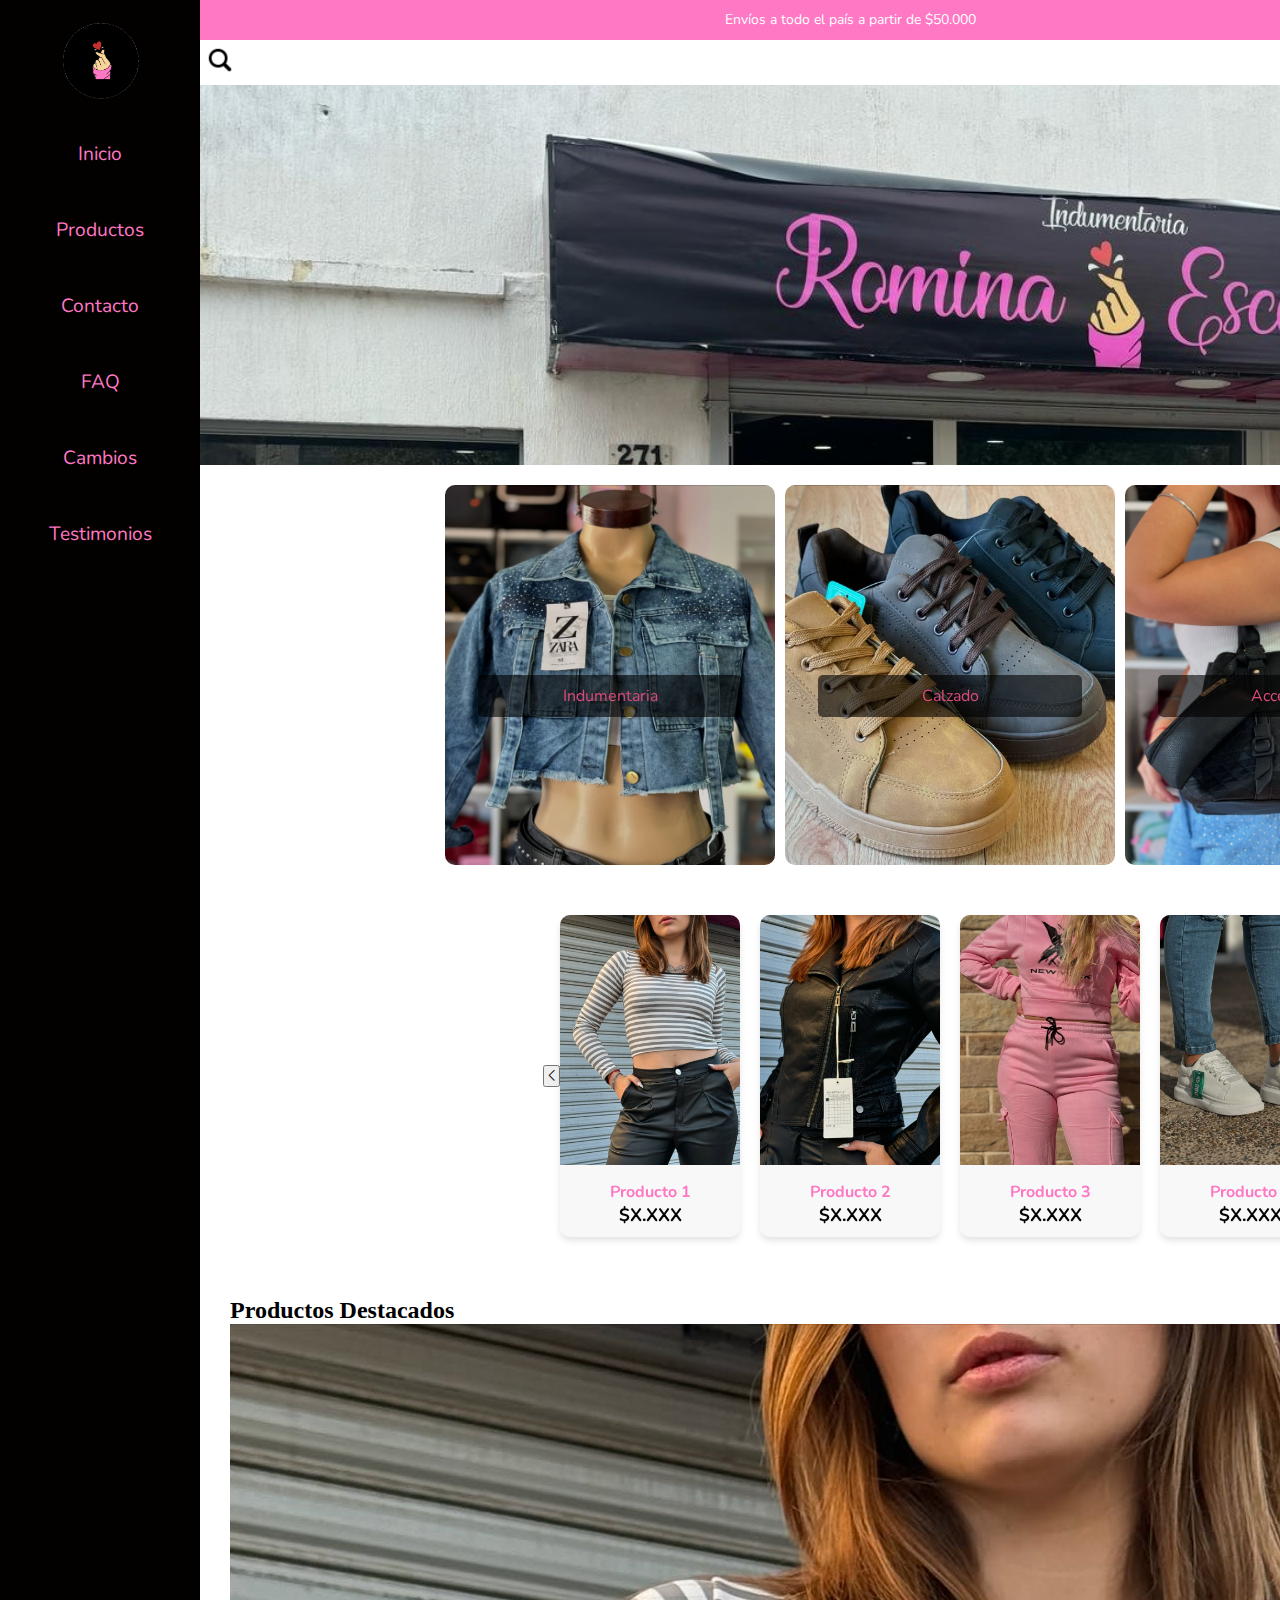
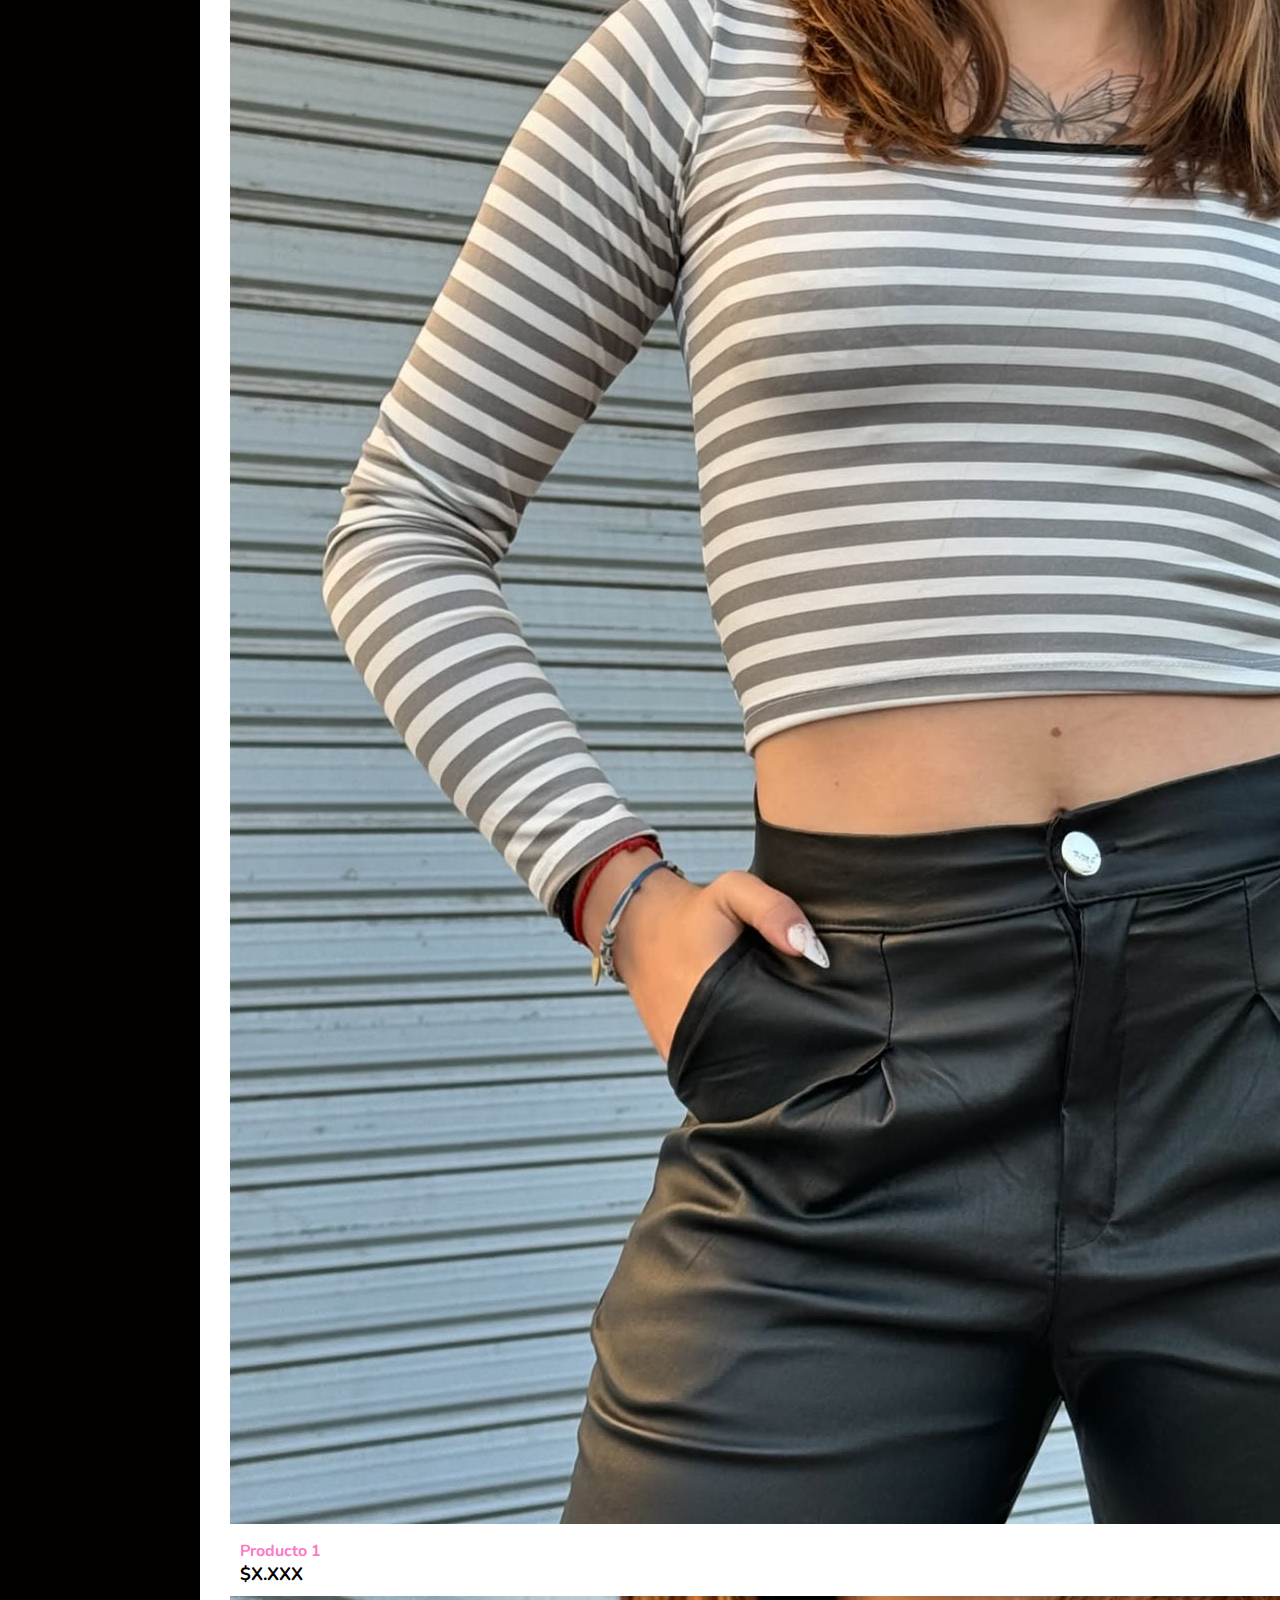
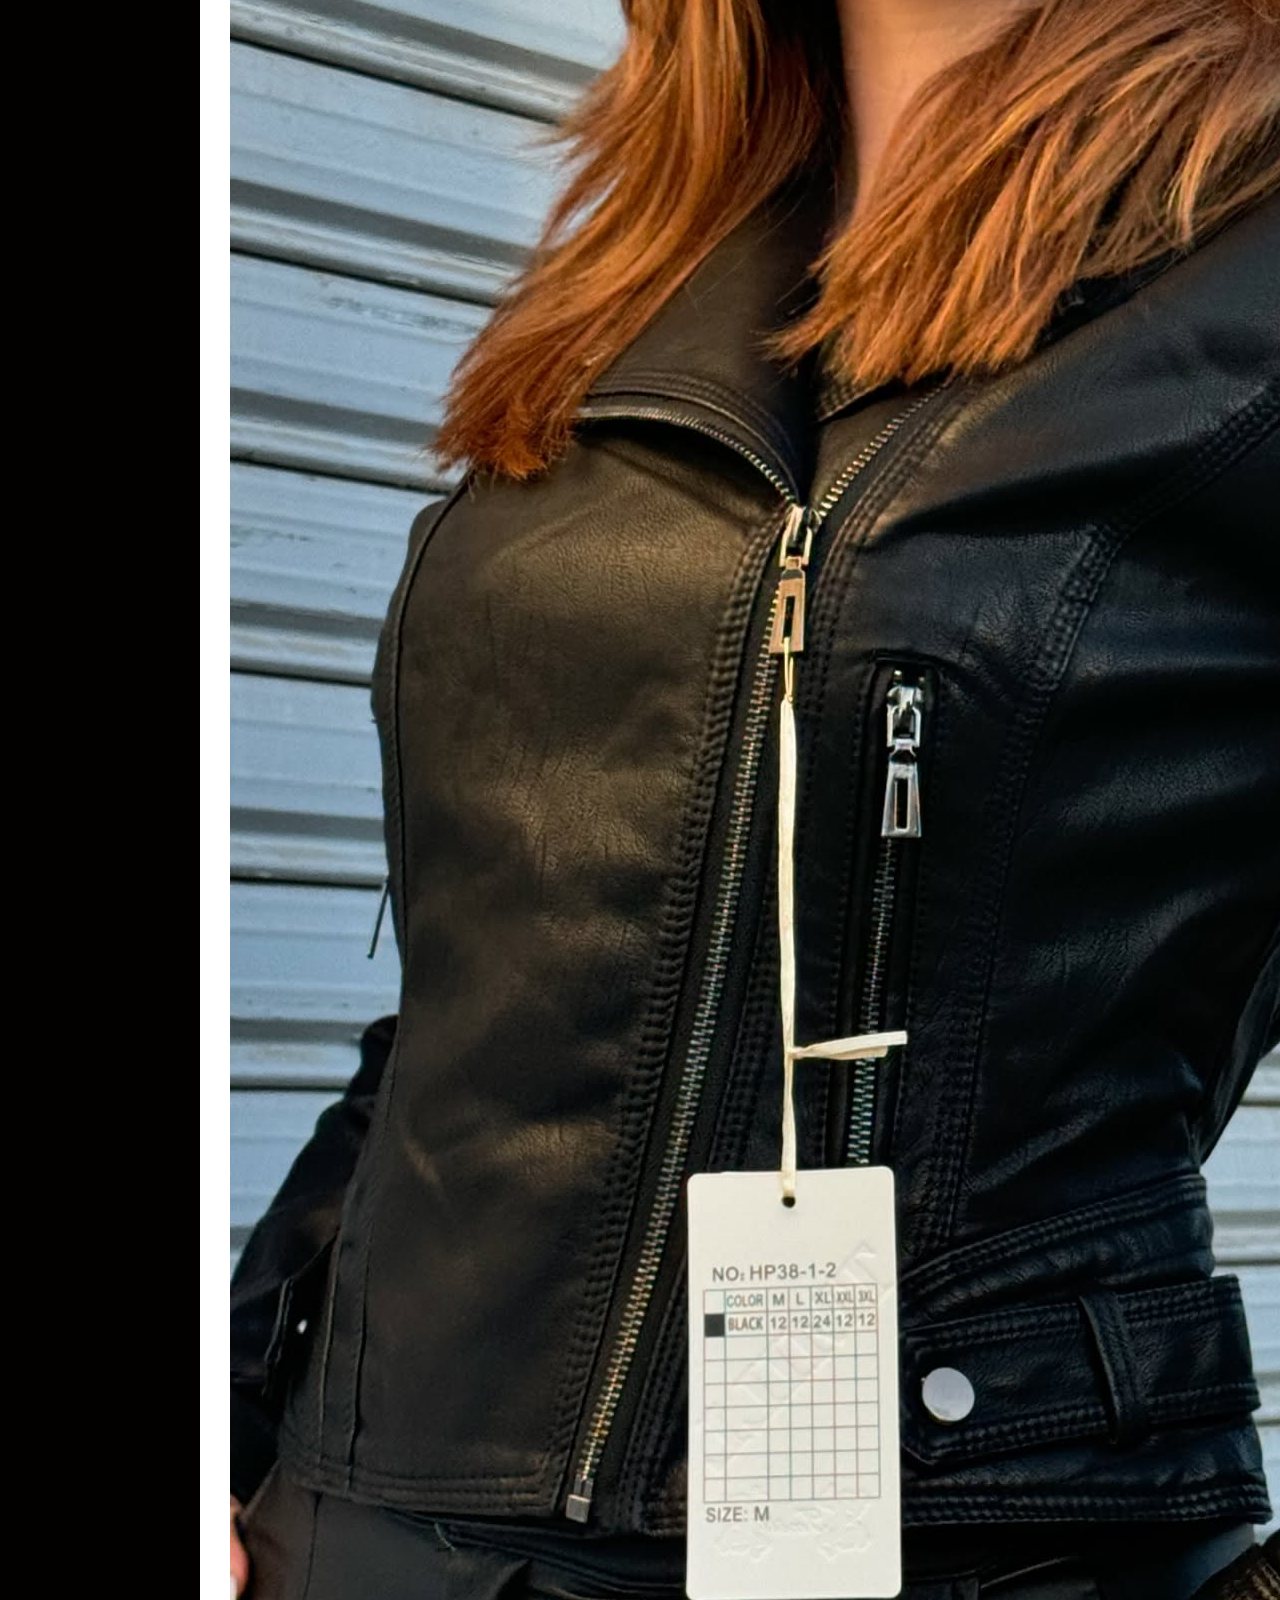
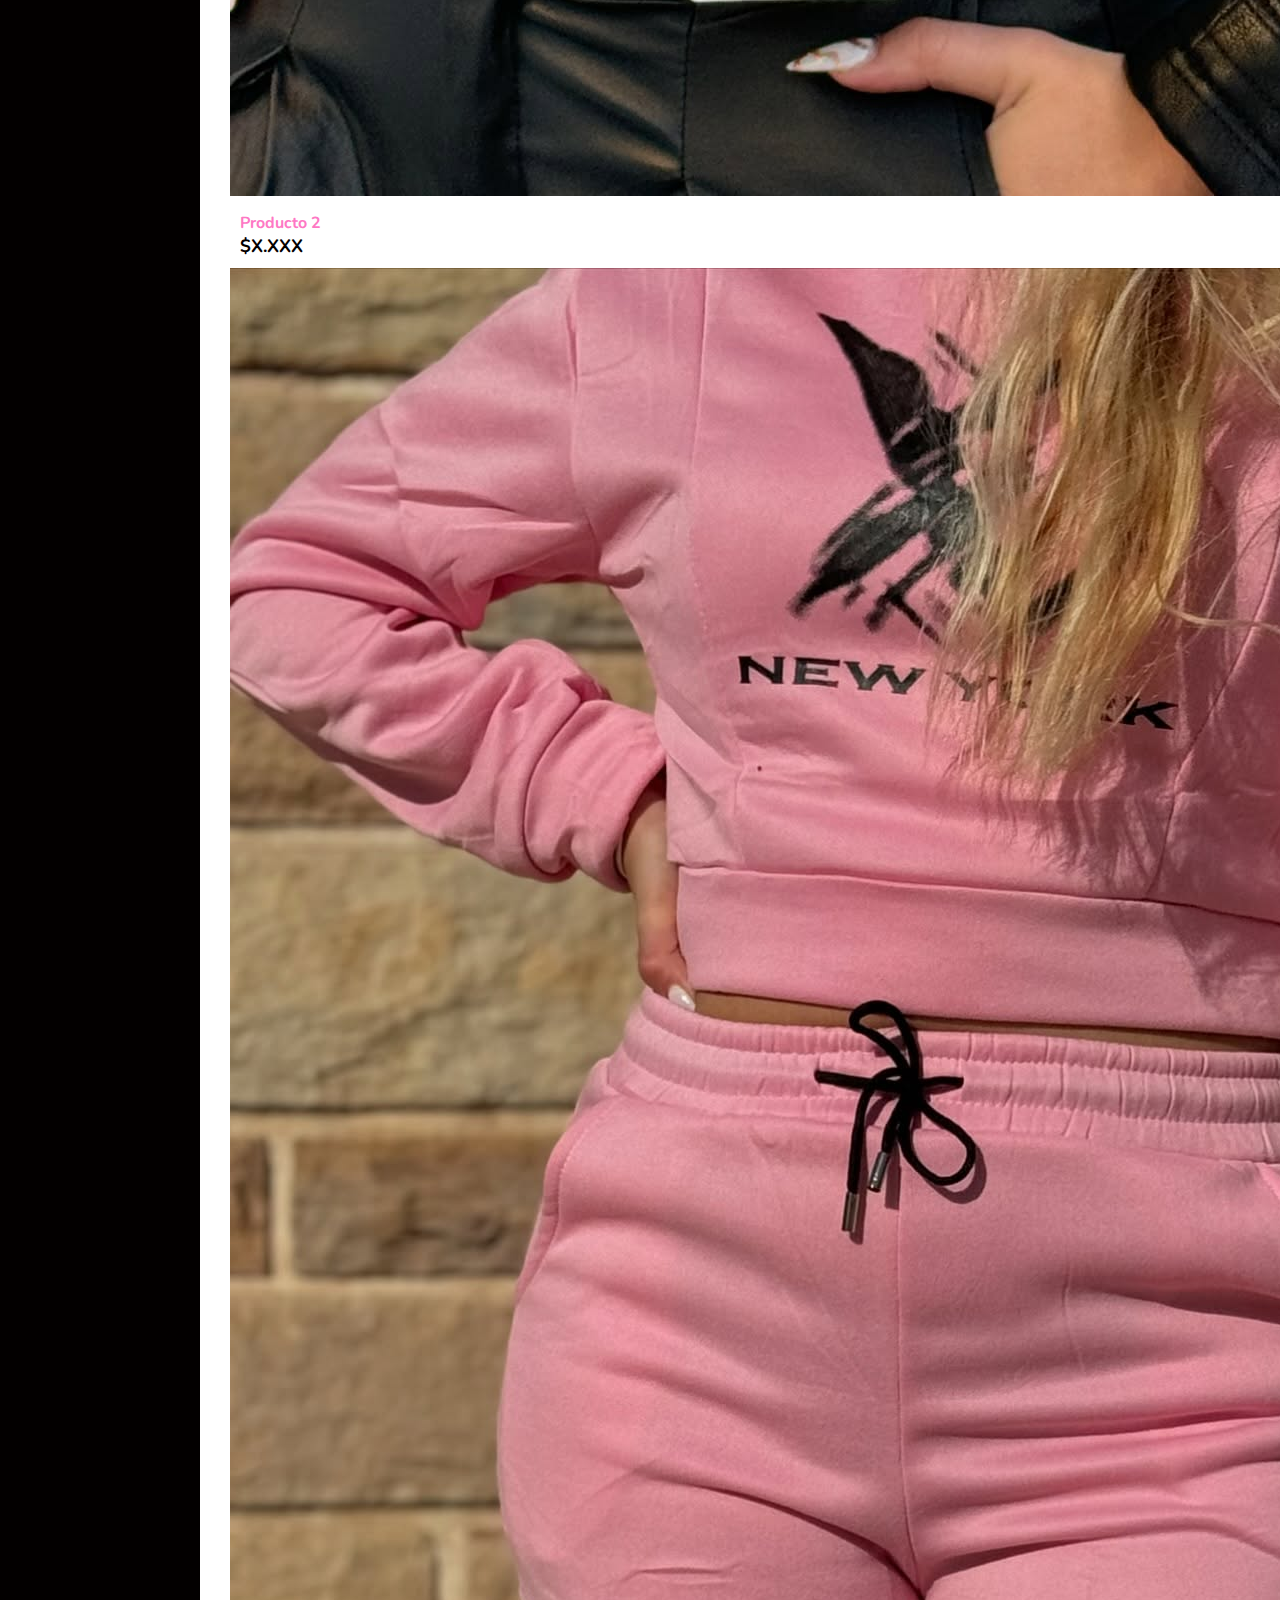
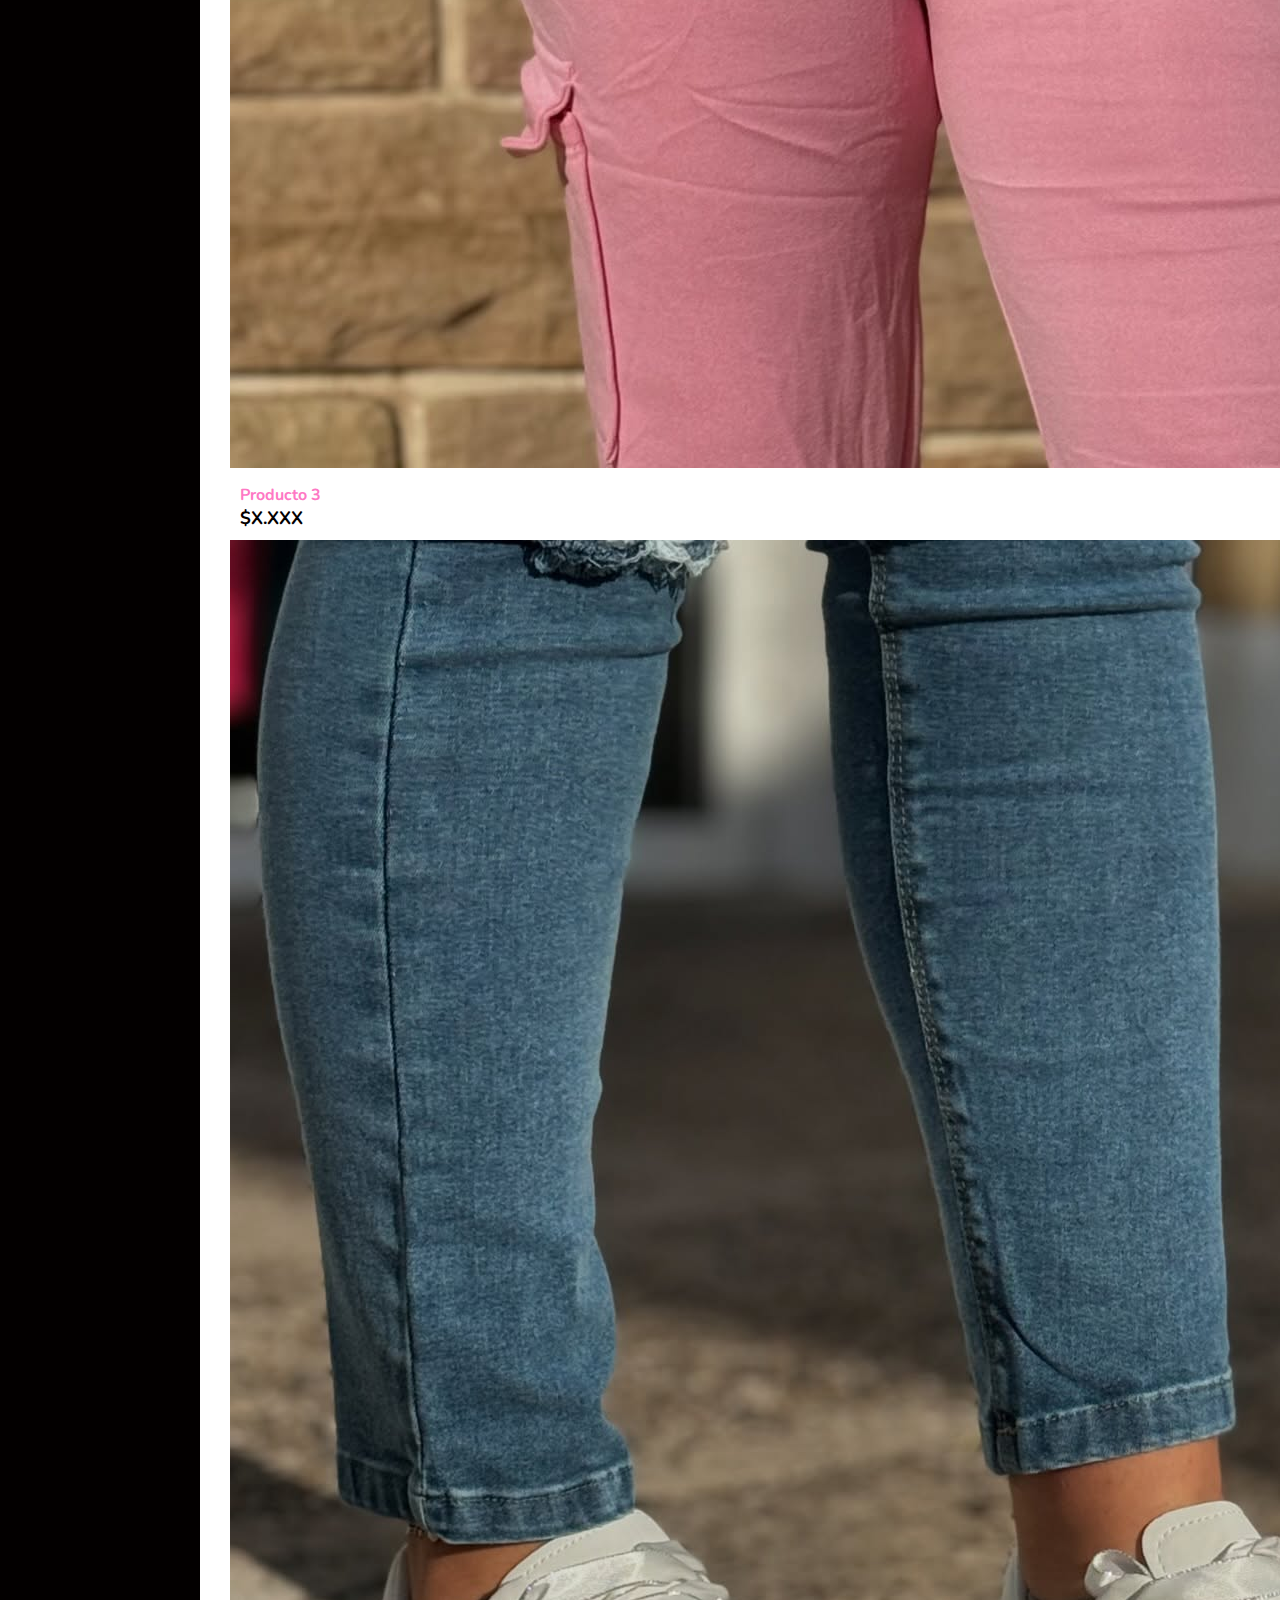
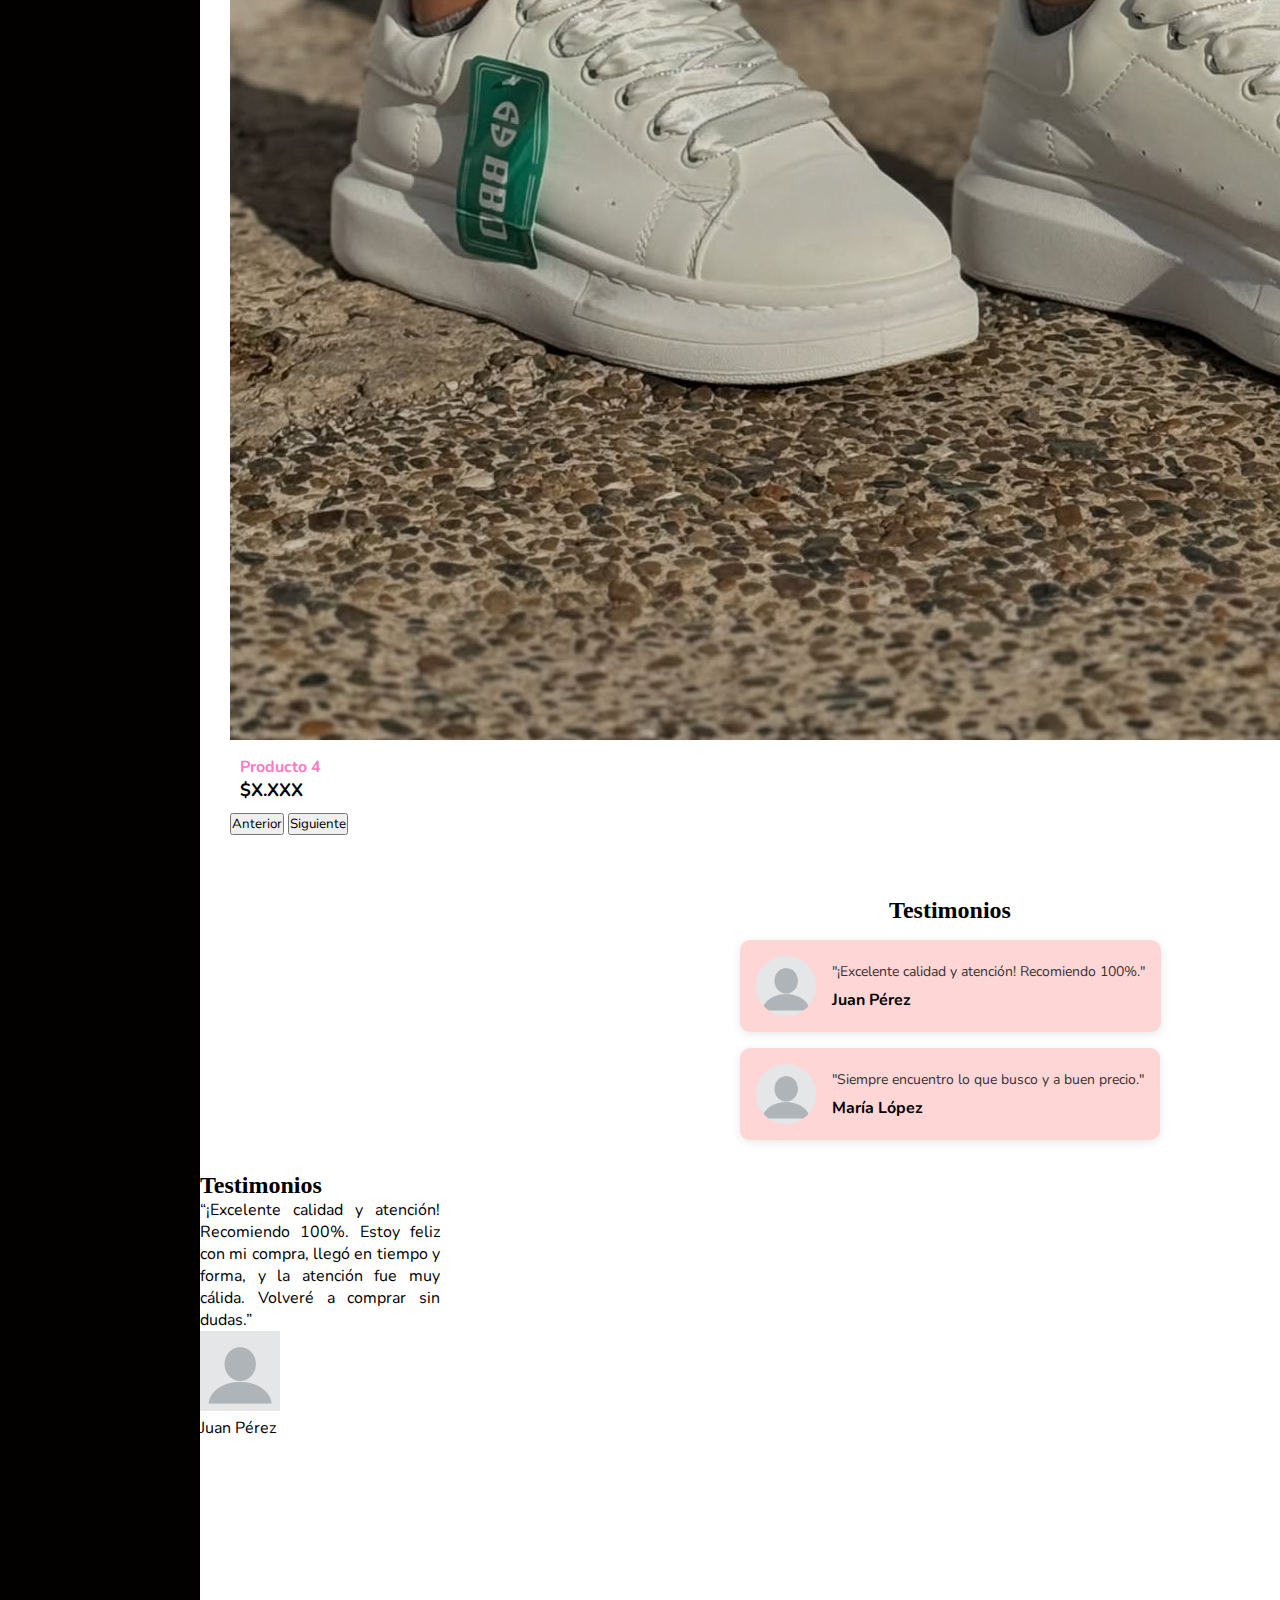
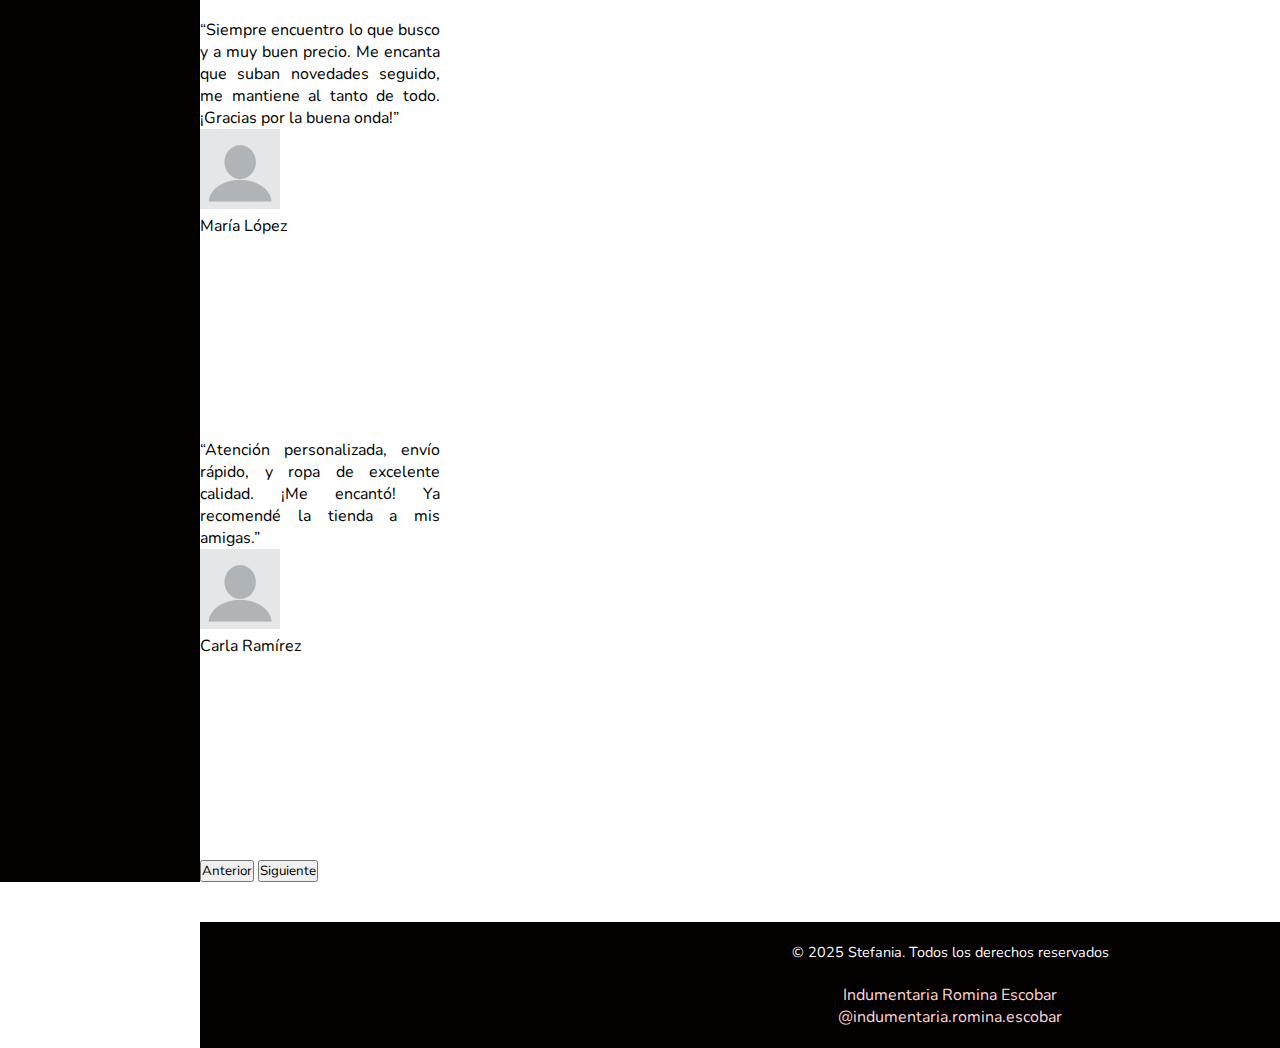
<file: index.html>
<!DOCTYPE html>
<html lang="en">
<head>
    <meta charset="UTF-8">
    <meta name="viewport" content="width=device-width, initial-scale=1.0, maximum-scale=1.0, user-scalable=no">    
    <!-- Fonts -->
    <link rel="preconnect" href="https://fonts.googleapis.com">
    <link rel="preconnect" href="https://fonts.gstatic.com" crossorigin>
    <link href="https://fonts.googleapis.com/css2?family=Nunito:ital,wght@0,200..1000;1,200..1000&display=swap" rel="stylesheet">
    <!-- BS -->
    <link href="https://cdn.jsdelivr.net/npm/bootstrap@5.3.5/dist/css/bootstrap.min.css" rel="stylesheet" integrity="sha384-SgOJa3DmI69IUzQ2PVdRZhwQ+dy64/BUtbMJw1MZ8t5HZApcHrRKUc4W0kG879m7" crossorigin="anonymous">
    <link rel="stylesheet" href="https://cdn.jsdelivr.net/npm/bootstrap-icons@1.11.3/font/bootstrap-icons.css">

    <!--estilos -->
    <link rel="stylesheet" href="styles/style.css">
    <title>Indumentaria Romina Escobar</title>
    <link rel="icon" type="image/png" href="assets/favicon.png">
</head>
<body>
    <div class="grid-container">
        <!-- Línea superior con texto -->
        <div class="linea-superior">
            <p>Envíos a todo el país a partir de $50.000</p>
        </div>
        <header class="cabecera">
            <!-- Menú lateral de navegación -->
            <nav class="nav">
                <!-- Logo -->
                <img class="logo" src="assets/favicon.png" alt="Logo de Indumentaria Romina Escobar">
                <ul class="nav-list">
                    <li><a href="index.html">Inicio</a></li>
                    <li><a href="./pages/productos.html">Productos</a></li>
                    <li><a href="./pages/contacto.html">Contacto</a></li>
                    <li><a href="./pages/preguntas-frecuentes.html">FAQ</a></li>
                    <li><a href="./pages/cambios.html">Cambios</a></li>
                    <li><a href="#testimonios">Testimonios</a></li>
                </ul>
            </nav>
        </header>
        <!-- Contenedor para el resto del contenido -->
        <main class="main-content">
            <button class="search-button" aria-label="Buscar">
                <img src="assets/search-icon.png" alt="Ícono de búsqueda" width="30" height="30">
            </button>
            <!-- Banner -->
            <div class="banner"></div>  
            <!-- Categorías -->
            <section class="container-categorias">
                <article class="categoria">
                    <a href="pages/indumentaria1.html" class="categoria-box">
                        <img src="assets/indumentaria.jpg" alt="Indumentaria">
                        <span class="categoria-text">Indumentaria</span>
                    </a>
                    <a href="pages/calzado.html" class="categoria-box">
                        <img src="assets/calzado.jpg" alt="Calzado">
                        <span class="categoria-text">Calzado</span>
                    </a>
                    <a href="pages/accesorios.html" class="categoria-box">
                        <img src="assets/accesorios.jpg" alt="Accesorios">
                        <span class="categoria-text">Accesorios</span>
                    </a>
                </article>
            </section>
            <section class="productos-destacados d-none d-lg-block">
                <section class="productos-container">
                    <!-- Botón izquierdo -->
                    <button class="btn-flecha izquierda btn btn-light rounded-circle shadow" id="btnIzquierda">
                        <i class="bi bi-chevron-left"></i>
                    </button>
                    <section class="productos">
                        <article class="producto">
                            <a href="pages/producto1.html">
                                <img src="assets/remera.jpg" alt="Producto 1">
                                <div class="info-producto">
                                    <span class="nombre-producto">Producto 1</span>
                                    <span class="precio-producto">$X.XXX</span>
                                </div>
                            </a>
                        </article>
                        <article class="producto">
                            <a href="pages/producto2.html">
                                <img src="assets/campera.jpg" alt="Producto 2">
                                <div class="info-producto">
                                    <span class="nombre-producto">Producto 2</span>
                                    <span class="precio-producto">$X.XXX</span>
                                </div>
                            </a>
                        </article>
                        <article class="producto">
                            <a href="pages/producto3.html">
                                <img src="assets/conjunto.jpg" alt="Producto 3">
                                <div class="info-producto">
                                    <span class="nombre-producto">Producto 3</span>
                                    <span class="precio-producto">$X.XXX</span>
                                </div>
                            </a>
                        </article>
                        <article class="producto">
                            <a href="pages/producto4.html">
                                <img src="assets/bbo.jpg" alt="Producto 4">
                                <div class="info-producto">
                                    <span class="nombre-producto">Producto 4</span>
                                    <span class="precio-producto">$X.XXX</span>
                                </div>
                            </a>
                        </article>
                    </section>
                     <!-- Botón derecho -->
                    <button class="btn-flecha derecha btn btn-light rounded-circle shadow" id="btnDerecha">
                        <i class="bi bi-chevron-right"></i>
                    </button>
                </section>
            </section>
        
            <section class="productos-destacados d-block d-lg-none">
                <!-- Título de la sección -->
                <h2 class="text-center mb-3">Productos Destacados</h2>
                <!-- Carrusel de Bootstrap -->
                <div id="carouselProductos" class="carousel slide" data-bs-ride="carousel">
                  <div class="carousel-inner">
                    <!-- Slide 1 -->
                    <article class="carousel-item active">
                      <a href="pages/producto1.html">
                        <img src="assets/remera.jpg" class="d-block w-100" alt="Producto 1">
                        <div class="info-producto text-center mt-2">
                          <span class="nombre-producto d-block">Producto 1</span>
                          <span class="precio-producto">$X.XXX</span>
                        </div>
                      </a>
                    </article>
                    <!-- Slide 2 -->
                    <article class="carousel-item">
                      <a href="pages/producto2.html">
                        <img src="assets/campera.jpg" class="d-block w-100" alt="Producto 2">
                        <div class="info-producto text-center mt-2">
                          <span class="nombre-producto d-block">Producto 2</span>
                          <span class="precio-producto">$X.XXX</span>
                        </div>
                      </a>
                    </article>
                    <!-- Slide 3 -->
                    <article class="carousel-item">
                      <a href="pages/producto3.html">
                        <img src="assets/conjunto.jpg" class="d-block w-100" alt="Producto 3">
                        <div class="info-producto text-center mt-2">
                          <span class="nombre-producto d-block">Producto 3</span>
                          <span class="precio-producto">$X.XXX</span>
                        </div>
                      </a>
                    </article>
                    <!-- Slide 4 -->
                    <article class="carousel-item">
                      <a href="pages/producto4.html">
                        <img src="assets/bbo.jpg" class="d-block w-100" alt="Producto 4">
                        <div class="info-producto text-center mt-2">
                          <span class="nombre-producto d-block">Producto 4</span>
                          <span class="precio-producto">$X.XXX</span>
                        </div>
                      </a>
                    </article>
                  </div>
                  <!-- Controles del carrusel -->
                  <button class="carousel-control-prev" type="button" data-bs-target="#carouselProductos" data-bs-slide="prev">
                    <span class="carousel-control-prev-icon" aria-hidden="true"></span>
                    <span class="visually-hidden">Anterior</span>
                  </button>
                  <button class="carousel-control-next" type="button" data-bs-target="#carouselProductos" data-bs-slide="next">
                    <span class="carousel-control-next-icon" aria-hidden="true"></span>
                    <span class="visually-hidden">Siguiente</span>
                  </button>
                </div>
            </section>
              
            
            <!-- Testimonios -->
            <section id="testimonios" class="testimonios d-none d-lg-flex">
                <h2>Testimonios</h2>
                <article class="testimonio">
                    <img src="assets/usuario-sin-foto.png" alt="Foto de Juan" width="50" height="50">
                    <div class="texto">
                        <p>"¡Excelente calidad y atención! Recomiendo 100%."</p>
                        <h4>Juan Pérez</h4>
                    </div>
                </article>
                <article class="testimonio">
                    <img src="assets/usuario-sin-foto.png" alt="Foto de María" width="50" height="50">
                    <div class="texto">
                        <p>"Siempre encuentro lo que busco y a buen precio."</p>
                        <h4>María López</h4>
                    </div>
                </article>
            </section>
            <!-- SOLO EN VISTA tablet -->
            <section id="testimoniosTablet" class="d-none d-md-block d-lg-none py-4">
                <h2 class="text-center mb-4">Testimonios</h2>
            
                <div id="carouselTestimoniosTablet" class="carousel slide" data-bs-ride="carousel">
                <div class="carousel-inner">
                    
                    <!-- Testimonio 1 -->
                    <article class="carousel-item active">
                    <div class="card mx-auto p-4 text-center" style="width: 90%; max-width: 240px; border-radius: 20px; min-height: 420px;">
                        <p class="fs-6 mb-4" style="text-align: justify;">
                        “¡Excelente calidad y atención! Recomiendo 100%. Estoy feliz con mi compra, llegó en tiempo y forma, y la atención fue muy cálida. Volveré a comprar sin dudas.”
                        </p>
                        <img src="assets/usuario-sin-foto.png" alt="Foto Juan Pérez" class="rounded-circle mx-auto mb-3" style="width: 80px; height: 80px; object-fit: cover;">
                        <p class="fw-semibold mb-0">Juan Pérez</p>
                    </div>
                    </article>
            
                    <!-- Testimonio 2 -->
                    <article class="carousel-item">
                    <div class="card mx-auto p-4 text-center" style="width: 90%; max-width: 240px; border-radius: 20px; min-height: 420px;">
                        <p class="fs-6 mb-4" style="text-align: justify;">
                        “Siempre encuentro lo que busco y a muy buen precio. Me encanta que suban novedades seguido, me mantiene al tanto de todo. ¡Gracias por la buena onda!”
                        </p>
                        <img src="assets/usuario-sin-foto.png" alt="Foto María López" class="rounded-circle mx-auto mb-3" style="width: 80px; height: 80px; object-fit: cover;">
                        <p class="fw-semibold mb-0">María López</p>
                    </div>
                    </article>
            
                    <!-- Testimonio 3 -->
                    <article class="carousel-item">
                    <div class="card mx-auto p-4 text-center" style="width: 90%; max-width: 240px; border-radius: 20px; min-height: 420px;">
                        <p class="fs-6 mb-4" style="text-align: justify;">
                        “Atención personalizada, envío rápido, y ropa de excelente calidad. ¡Me encantó! Ya recomendé la tienda a mis amigas.”
                        </p>
                        <img src="assets/usuario-sin-foto.png" alt="Foto Carla Ramírez" class="rounded-circle mx-auto mb-3" style="width: 80px; height: 80px; object-fit: cover;">
                        <p class="fw-semibold mb-0">Carla Ramírez</p>
                    </div>
                    </article>
            
                </div>
            
                <!-- Controles del carrusel -->
                <button class="carousel-control-prev" type="button" data-bs-target="#carouselTestimoniosTablet" data-bs-slide="prev">
                    <span class="carousel-control-prev-icon" aria-hidden="true"></span>
                    <span class="visually-hidden">Anterior</span>
                </button>
                <button class="carousel-control-next" type="button" data-bs-target="#carouselTestimoniosTablet" data-bs-slide="next">
                    <span class="carousel-control-next-icon" aria-hidden="true"></span>
                    <span class="visually-hidden">Siguiente</span>
                </button>
                </div>
            </section>
  
  
              
        </main>    
        <!-- Footer -->
        <footer class="pie">
            <section class="footer">
                <article class="derechos-de-autor">
                    <p>&copy; 2025 Stefania. Todos los derechos reservados</p><br>
                </article>
                <article class="redes-sociales">
                    <ul>
                        <li><a href="https://www.facebook.com/profile.php?id=61561331674505" target="_blank">Indumentaria Romina Escobar</a></li>
                        <li><a href="https://www.instagram.com/indumentaria.romina.escobar/?fbclid=IwY2xjawI6rIBleHRuA2FlbQIxMAABHbGjFCS5HQev4QtK031FrJKqLGRcU6aMMPn8bXH61hYur2qMMCEAbMXJzg_aem_BDgbEAHC7xtkrfqz7ZKMkw#" target="_blank">@indumentaria.romina.escobar</a></li>
                    </ul>
                </article>
            </section>
        </footer>
    </div>
    <!-- scripts-->
    <script src="https://cdn.jsdelivr.net/npm/bootstrap@5.3.5/dist/js/bootstrap.bundle.min.js" integrity="sha384-k6d4wzSIapyDyv1kpU366/PK5hCdSbCRGRCMv+eplOQJWyd1fbcAu9OCUj5zNLiq" crossorigin="anonymous"></script>
    <script src="https://cdn.jsdelivr.net/npm/@popperjs/core@2.11.8/dist/umd/popper.min.js" integrity="sha384-I7E8VVD/ismYTF4hNIPjVp/Zjvgyol6VFvRkX/vR+Vc4jQkC+hVqc2pM8ODewa9r" crossorigin="anonymous"></script>
    <script src="https://cdn.jsdelivr.net/npm/bootstrap@5.3.5/dist/js/bootstrap.min.js" integrity="sha384-VQqxDN0EQCkWoxt/0vsQvZswzTHUVOImccYmSyhJTp7kGtPed0Qcx8rK9h9YEgx+" crossorigin="anonymous"></script>
</body>
</html>
</file>
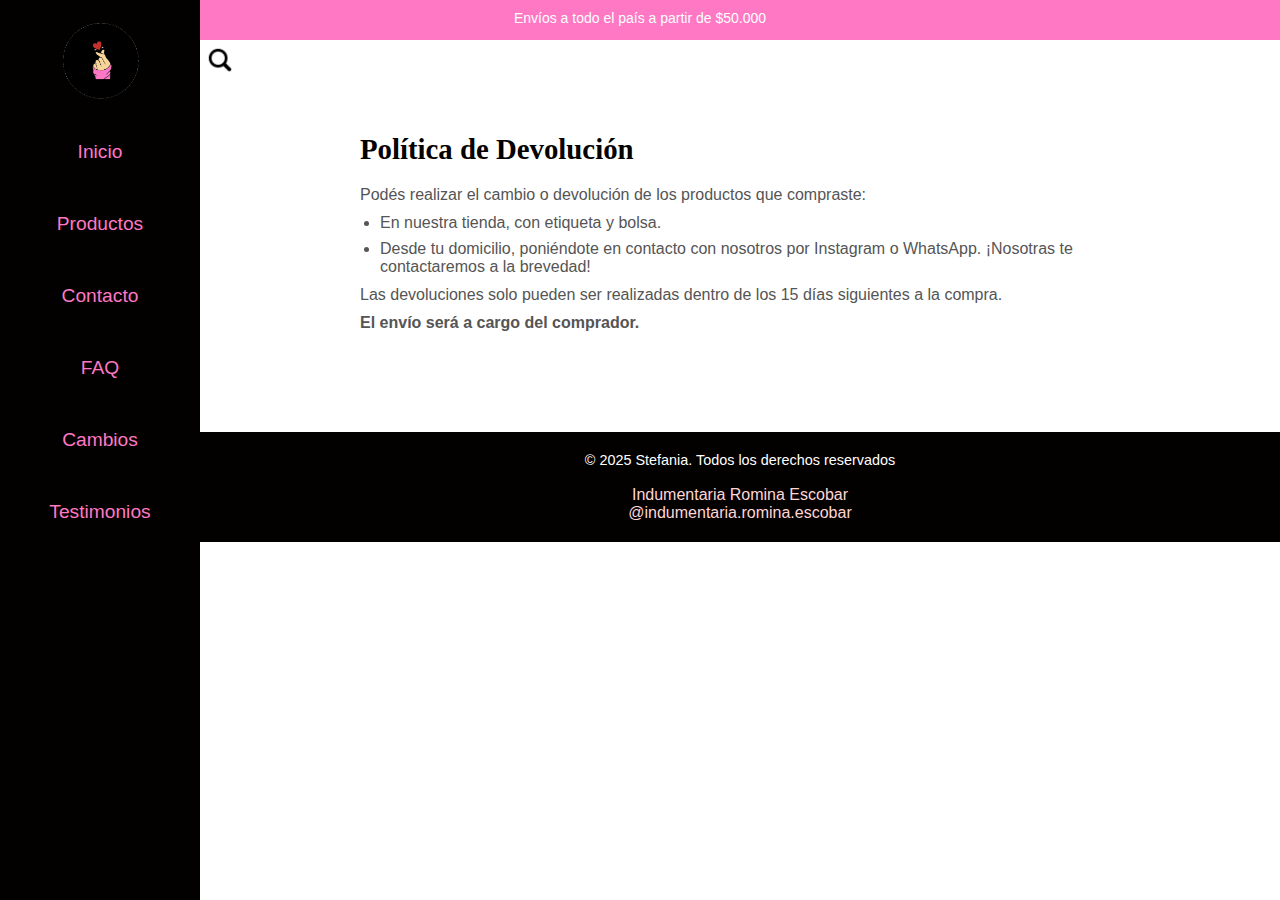
<file: pages/cambios.html>
<!DOCTYPE html>
<html lang="en">
<head>
    <meta charset="UTF-8">
    <meta name="viewport" content="width=device-width, initial-scale=1.0">
    <!-- CSS -->
    <link rel="stylesheet" href="../styles/style.css">
    <title>Cambios</title>
</head>
<body>
    <div class="grid-container">
        <!-- Línea superior con texto -->
        <div class="linea-superior">
            <p>Envíos a todo el país a partir de $50.000</p>
        </div>
        <header class="cabecera">
            <!-- Menú lateral de navegación -->
            <nav class="nav">
                <!-- Logo -->
                <img class="logo" src="../assets/favicon.png" alt="Logo de Indumentaria Romina Escobar">
                <ul class="nav-list">
                    <li><a href="../index.html">Inicio</a></li>
                    <li><a href="productos.html">Productos</a></li>
                    <li><a href="contacto.html">Contacto</a></li>
                    <li><a href="preguntas-frecuentes.html">FAQ</a></li>
                    <li><a href="cambios.html">Cambios</a></li>
                    <li><a href="../index.html#testimonios">Testimonios</a></li>
                </ul>
            </nav>
        </header>
        <!-- Contenedor para el resto del contenido -->
        <main class="main-content">
            <button class="search-button" aria-label="Buscar">
                <img src="../assets/search-icon.png" alt="Ícono de búsqueda" width="30" height="30">
            </button>

            <!-- Sección de Política de Devolución -->
            <section id="politica-devolucion">
                <h2>Política de Devolución</h2>
                <p>Podés realizar el cambio o devolución de los productos que compraste:</p>
                <ul>
                    <li>En nuestra tienda, con etiqueta y bolsa.</li>
                    <li>Desde tu domicilio, poniéndote en contacto con nosotros por Instagram o WhatsApp. ¡Nosotras te contactaremos a la brevedad!</li>
                </ul>
                <p>Las devoluciones solo pueden ser realizadas dentro de los 15 días siguientes a la compra.</p>
                <p><strong>El envío será a cargo del comprador.</strong></p>
            </section>
        </main>
        <!-- Footer -->
        <footer class="pie">
            <section class="footer">
                <article class="derechos-de-autor">
                    <p>&copy; 2025 Stefania. Todos los derechos reservados</p><br>
                </article>
                <article class="redes-sociales">
                    <ul>
                        <li><a href="https://www.facebook.com/profile.php?id=61561331674505" target="_blank">Indumentaria Romina Escobar</a></li>
                        <li><a href="https://www.instagram.com/indumentaria.romina.escobar/?fbclid=IwY2xjawI6rIBleHRuA2FlbQIxMAABHbGjFCS5HQev4QtK031FrJKqLGRcU6aMMPn8bXH61hYur2qMMCEAbMXJzg_aem_BDgbEAHC7xtkrfqz7ZKMkw#" target="_blank">@indumentaria.romina.escobar</a></li>
                    </ul>
                </article>
            </section>
        </footer>
    </div>
</body>
</html>
</file>
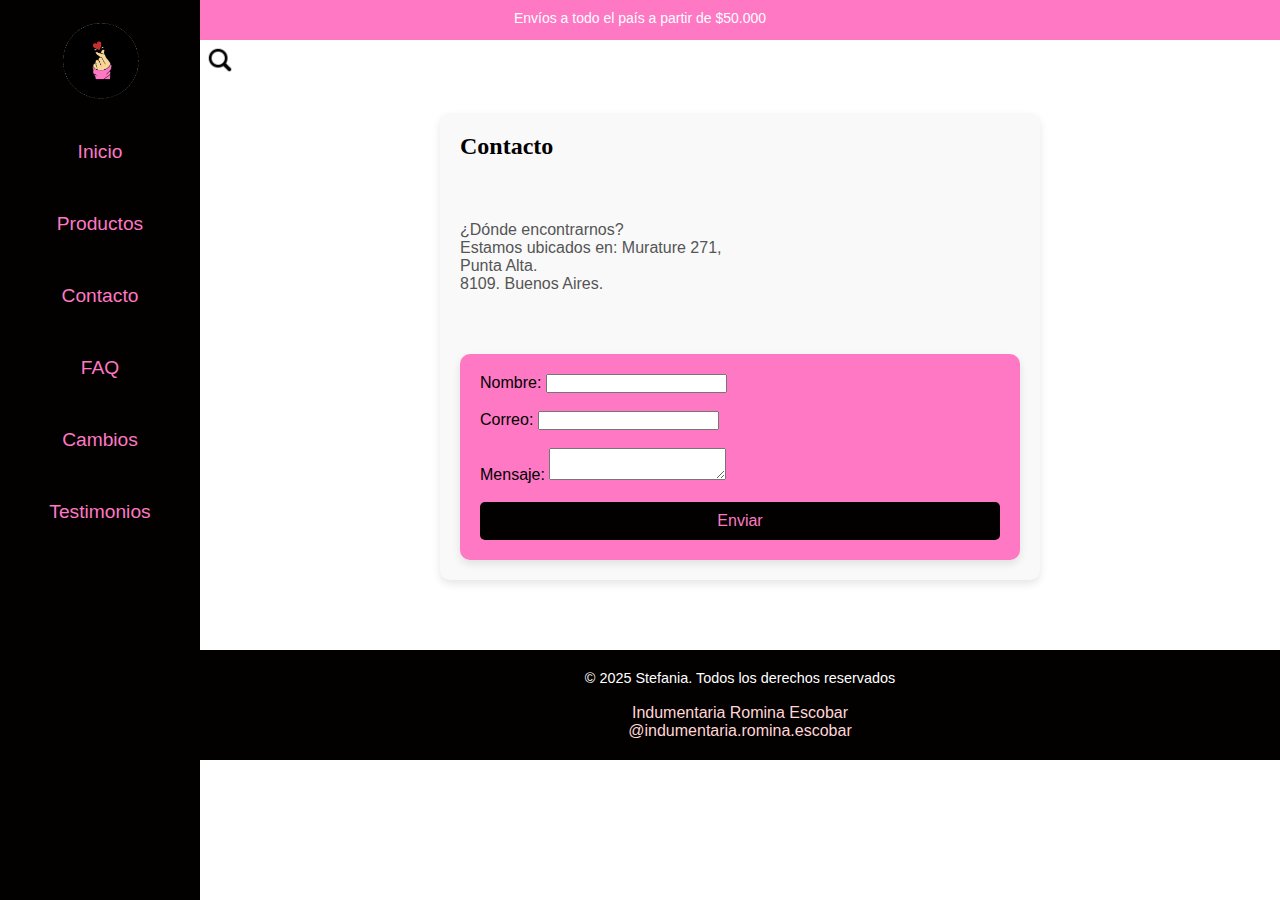
<file: pages/contacto.html>
<!DOCTYPE html>
<html lang="en">

<head>
    <meta charset="UTF-8">
    <meta name="viewport" content="width=device-width, initial-scale=1.0">
    <!-- CSS -->
    <link rel="stylesheet" href="../styles/style.css">
    <title>Contacto</title>
</head>

<body>
    <div class="grid-container">
        <!-- Línea superior con texto -->
        <div class="linea-superior">
            <p>Envíos a todo el país a partir de $50.000</p>
        </div>
        <header class="cabecera">
            <!-- Menú lateral de navegación -->
            <nav class="nav">
                <!-- Logo -->
                <img class="logo" src="../assets/favicon.png" alt="Logo de Indumentaria Romina Escobar">
                <ul class="nav-list">
                    <li><a href="../index.html">Inicio</a></li>
                    <li><a href="productos.html">Productos</a></li>
                    <li><a href="contacto.html">Contacto</a></li>
                    <li><a href="preguntas-frecuentes.html">FAQ</a></li>
                    <li><a href="cambios.html">Cambios</a></li>
                    <li><a href="../index.html#testimonios">Testimonios</a></li>
                </ul>
            </nav>
        </header>
        <!-- Contenedor para el resto del contenido -->
        <main class="main-content">
            <button class="search-button" aria-label="Buscar">
                <img src="../assets/search-icon.png" alt="Ícono de búsqueda" width="30" height="30">
            </button>
            <section id="contacto">
                <h2>Contacto</h2>
                <div class="contacto-contenedor">
                    <div class="info">
                        <p>¿Dónde encontrarnos?</p>
                        <p>Estamos ubicados en: Murature 271, Punta Alta.</p>
                        <p>8109. Buenos Aires.</p>
                    </div>
                    <div class="mapa">
                        <iframe
                            src="https://www.google.com/maps/embed?pb=!1m18!1m12!1m3!1d3105.8034502545183!2d-62.0734979!3d-38.882738499999995!2m3!1f0!2f0!3f0!3m2!1i1024!2i768!4f13.1!3m3!1m2!1s0x95ed774517f882df%3A0xd54b3c4bc88cbbc0!2sIndumentaria%20Romina%20Escobar!5e0!3m2!1ses!2sar!4v1742914318014!5m2!1ses!2sar"
                            width="100%" height="300" style="border:0;" allowfullscreen="" loading="lazy"
                            referrerpolicy="no-referrer-when-downgrade"></iframe>
                    </div>
                </div>
                <div class="formulario">
                    <form action="" method="post">
                        <label for="nombre">Nombre:</label>
                        <input type="text" name="nombre" id="nombre"><br><br>
                        <label for="correo">Correo:</label>
                        <input type="email" name="correo" id="correo"><br><br>
                        <label for="mensaje">Mensaje:</label>
                        <textarea name="mensaje" id="mensaje"></textarea><br><br>
                        <input type="submit" value="Enviar">
                    </form>
                </div>
            </section>
        </main>
        <!-- Footer -->
        <footer class="pie">
            <section class="footer">
                <article class="derechos-de-autor">
                    <p>&copy; 2025 Stefania. Todos los derechos reservados</p><br>
                </article>
                <article class="redes-sociales">
                    <ul>
                        <li><a href="https://www.facebook.com/profile.php?id=61561331674505"
                                target="_blank">Indumentaria Romina Escobar</a></li>
                        <li><a href="https://www.instagram.com/indumentaria.romina.escobar/?fbclid=IwY2xjawI6rIBleHRuA2FlbQIxMAABHbGjFCS5HQev4QtK031FrJKqLGRcU6aMMPn8bXH61hYur2qMMCEAbMXJzg_aem_BDgbEAHC7xtkrfqz7ZKMkw#"
                                target="_blank">@indumentaria.romina.escobar</a></li>
                    </ul>
                </article>
            </section>
        </footer>
    </div>
</body>

</html>
</file>
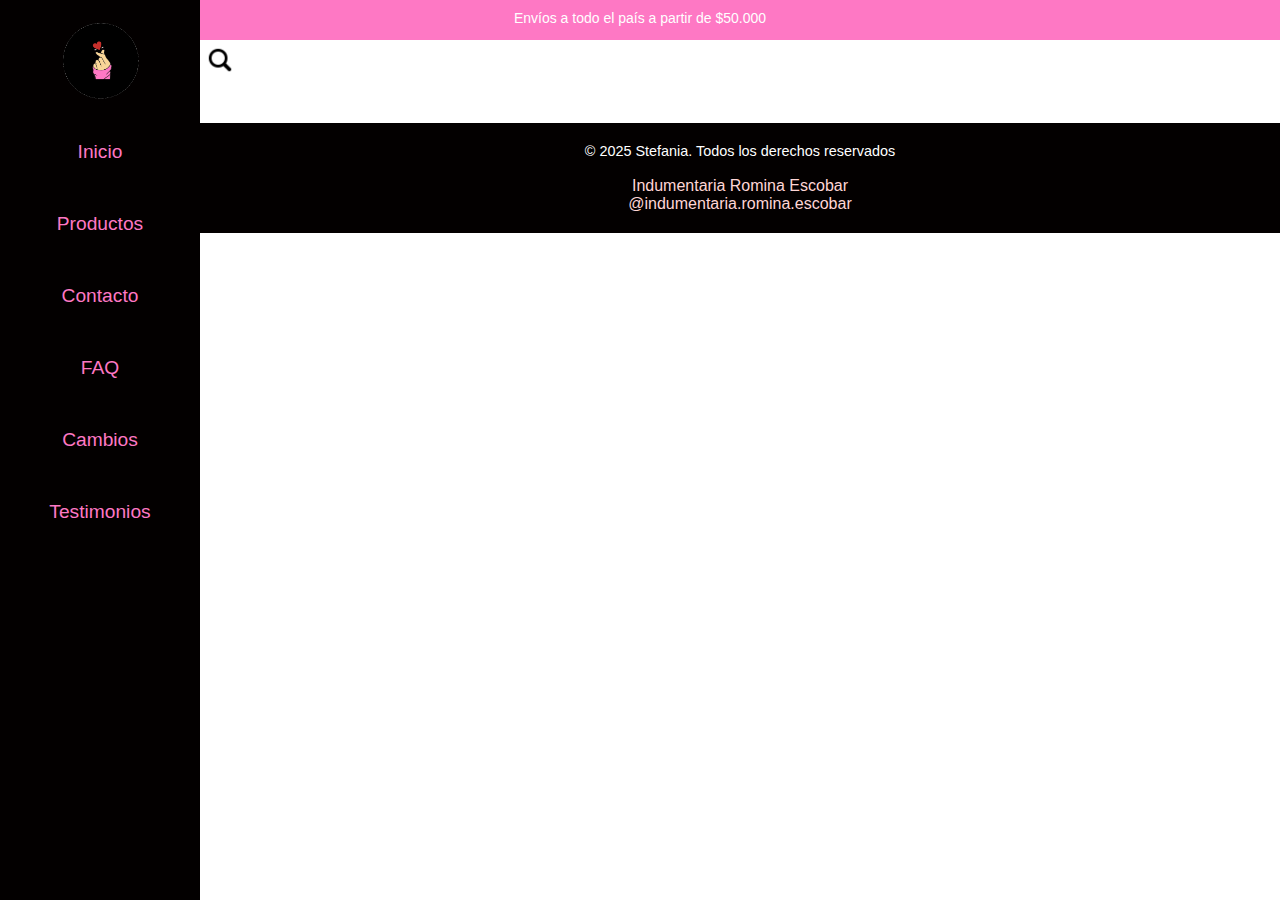
<file: pages/preguntas-frecuentes.html>
<!DOCTYPE html>
<html lang="en">
<head>
    <meta charset="UTF-8">
    <meta name="viewport" content="width=device-width, initial-scale=1.0">
    <!-- CSS -->
    <link rel="stylesheet" href="../styles/style.css">
    <title>FAQ</title>
</head>
<body>
    <div class="grid-container">
        <!-- Línea superior con texto -->
        <div class="linea-superior">
            <p>Envíos a todo el país a partir de $50.000</p>
        </div>
        <header class="cabecera">
            <!-- Menú lateral de navegación -->
            <nav class="nav">
                <!-- Logo -->
                <img class="logo" src="../assets/favicon.png" alt="Logo de Indumentaria Romina Escobar">
                <ul class="nav-list">
                    <li><a href="../index.html">Inicio</a></li>
                    <li><a href="productos.html">Productos</a></li>
                    <li><a href="contacto.html">Contacto</a></li>
                    <li><a href="preguntas-frecuentes.html">FAQ</a></li>
                    <li><a href="cambios.html">Cambios</a></li>
                    <li><a href="../index.html#testimonios">Testimonios</a></li>
                </ul>
            </nav>
        </header>
        <!-- Contenedor para el resto del contenido -->
        <main class="main-content">
            <button class="search-button" aria-label="Buscar">
                <img src="../assets/search-icon.png" alt="Ícono de búsqueda" width="30" height="30">
            </button>
        </main>
        <!-- Footer -->
        <footer class="pie">
            <section class="footer">
                <article class="derechos-de-autor">
                    <p>&copy; 2025 Stefania. Todos los derechos reservados</p><br>
                </article>
                <article class="redes-sociales">
                    <ul>
                        <li><a href="https://www.facebook.com/profile.php?id=61561331674505" target="_blank">Indumentaria Romina Escobar</a></li>
                        <li><a href="https://www.instagram.com/indumentaria.romina.escobar/?fbclid=IwY2xjawI6rIBleHRuA2FlbQIxMAABHbGjFCS5HQev4QtK031FrJKqLGRcU6aMMPn8bXH61hYur2qMMCEAbMXJzg_aem_BDgbEAHC7xtkrfqz7ZKMkw#" target="_blank">@indumentaria.romina.escobar</a></li>
                    </ul>
                </article>
            </section>
        </footer>
    </div>  
</body>
</html>
</file>
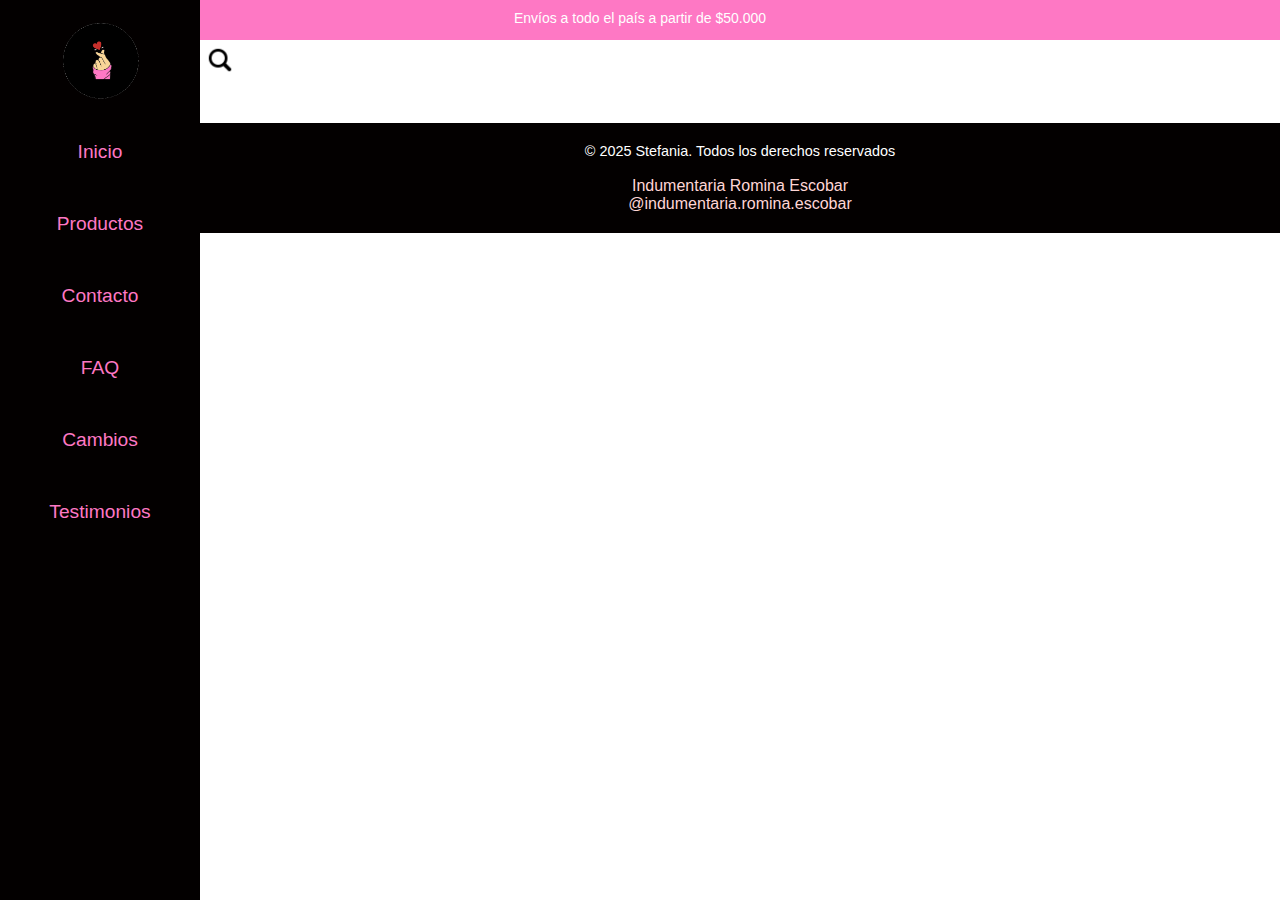
<file: pages/productos.html>
<!DOCTYPE html>
<html lang="en">
<head>
    <meta charset="UTF-8">
    <meta name="viewport" content="width=device-width, initial-scale=1.0">
    <!-- CSS -->
    <link rel="stylesheet" href="../styles/style.css">
    <title>Productos</title>
</head>
<body>
    <div class="grid-container">
        <!-- Línea superior con texto -->
        <div class="linea-superior">
            <p>Envíos a todo el país a partir de $50.000</p>
        </div>
        <header class="cabecera">
            <!-- Menú lateral de navegación -->
            <nav class="nav">
                <!-- Logo -->
                <img class="logo" src="../assets/favicon.png" alt="Logo de Indumentaria Romina Escobar">
                <ul class="nav-list">
                    <li><a href="../index.html">Inicio</a></li>
                    <li><a href="productos.html">Productos</a></li>
                    <li><a href="contacto.html">Contacto</a></li>
                    <li><a href="preguntas-frecuentes.html">FAQ</a></li>
                    <li><a href="cambios.html">Cambios</a></li>
                    <li><a href="../index.html#testimonios">Testimonios</a></li>
                </ul>
            </nav>
        </header>
        <!-- Contenedor para el resto del contenido -->
        <main class="main-content">
            <button class="search-button" aria-label="Buscar">
                <img src="../assets/search-icon.png" alt="Ícono de búsqueda" width="30" height="30">
            </button>
        </main>
        <!-- Footer -->
        <footer class="pie">
            <section class="footer">
                <article class="derechos-de-autor">
                    <p>&copy; 2025 Stefania. Todos los derechos reservados</p><br>
                </article>
                <article class="redes-sociales">
                    <ul>
                        <li><a href="https://www.facebook.com/profile.php?id=61561331674505" target="_blank">Indumentaria Romina Escobar</a></li>
                        <li><a href="https://www.instagram.com/indumentaria.romina.escobar/?fbclid=IwY2xjawI6rIBleHRuA2FlbQIxMAABHbGjFCS5HQev4QtK031FrJKqLGRcU6aMMPn8bXH61hYur2qMMCEAbMXJzg_aem_BDgbEAHC7xtkrfqz7ZKMkw#" target="_blank">@indumentaria.romina.escobar</a></li>
                    </ul>
                </article>
            </section>
        </footer>
    </div>
</body>
</html>
</file>
<file: styles/style.css>
/*Reset del CSS*/
* {
    margin: 0;
    padding: 0;
    box-sizing: border-box;
    font-family: "Nunito", sans-serif;
}

/*grid container*/
.grid-container {
    display: grid;
    grid-template-columns: 200px 2fr; /* Menú lateral 250px, resto del contenido flexible */
    grid-template-rows: 40px 1fr auto auto; /* Fila superior automática, contenido principal flexible y footer automático */
    grid-template-areas: 
        "linea-superior linea-superior"
        "header main"
        "nav main"
        "nav foo";
}

/* Estilo para la línea superior */
.linea-superior {
    grid-area: linea-superior;
    background-color: #fe78c4; /* Color de fondo de la línea superior */
    color: white; /* Color del texto */
    text-align: center;
    padding: 10px 0;
    font-size: 14px;
}

.search-button {
    background-color: transparent; /* Fondo transparente */
    border: none;
    padding: 5px;
    cursor: pointer;
}


h2 {
    font-family: 'Times New Roman', Times, serif;
}

a {
    text-decoration: none;
    color: #030000;
}

/* header */
.cabecera {
    grid-area: header;
    width:100%;
    background-color: #030000;
    color: #fe78c4; /* Color del texto */
    padding: 20px 0; /* Espacio alrededor del texto */
}


.nav {
    position: fixed;
    top: 0;
    left: 0;
    width: 200px; /* Ancho del menú */
    height: 100vh; /* Ocupa toda la altura de la pantalla */
    background-color: #030000;
    display: flex;
    flex-direction: column;
    align-items: center;
    padding-top: 20px;
}

.nav-list {
    list-style-type: none; /* Elimina las viñetas */
    display: flex; /* Cambia a disposición horizontal */
    flex-direction: column;
    gap: 40px; /* Espacio entre los elementos del menú */
    padding: 1rem 0;
    margin: 0;
}

.nav-list li a {
    text-decoration: none;
    color: #fe78c4;
    font-size: 1.2rem;
    padding: 5px;
    display: block;
    text-align: center;
}

.logo {
    height: 80px; /* Ajusta el tamaño del logo */
    margin-bottom: 20px; /* Agrega espacio debajo del logo */
}

/* main */
.banner {
    grid-area: main;
    height: 380px; /* Ajusta la altura para que sea más rectangular */
    background-image: url(../assets/local.jpeg);
    object-fit: cover; /* Hace que la imagen se ajuste sin recortarse */
    background-size: cover;
    object-position: top; /* Muestra la parte superior en vez del centro */
}

.container-categorias {
    display: flex;
    flex-wrap: wrap; /* Permite que los elementos se acomoden si el espacio no es suficiente */
    justify-content: center; /* Centra los elementos horizontalmente */
    align-items: center;
    gap: 20px; /* Espacio entre elementos */
    padding: 20px;
}

.categoria {
    grid-area: main;
    display: flex;
    gap: 10px; /* Espacio entre cuadros */
}

.categoria-box{
    display: flex;
    position: relative;
    align-items: center;
    justify-content: center;
    text-decoration: none;
    width: 330px;
    height: 380px;
    gap: 10px; /* Espacio entre cuadros */
    border-radius: 10px;
    overflow: hidden; /* Evita que la imagen sobresalga */
}

.categoria-box img {
    width: 100%;
    height: 100%;
}

.categoria-text {
    position: absolute;
    top: 50%; 
    left: 10%;
    background-color: rgba(0, 0, 0, 0.6); /* Fondo oscuro semi-transparente */
    color: rgb(219, 74, 123);
    padding: 10px;
    border-radius: 5px;
    font-size: 16px;
    text-align: center;
    width: 80%;
}

.productos-destacados {
    padding: 30px;
}

.productos-container {
    display: flex;
    align-items: center;
    justify-content: center;
    position: relative;
}

.producto img {
    width: 200px;
    height: 250px;
    object-fit: cover;
}

.productos {
    display: flex;
    gap: 20px; 
}

.producto {
    width: 180px;  
    background-color: #f8f8f8;
    border-radius: 10px;
    overflow: hidden;
    text-align: center;
    box-shadow: 0px 4px 6px rgba(0, 0, 0, 0.1);
    text-decoration: none;  /* Quita el subrayado del enlace */
}

.btn-flecha:hover {
    opacity: 1;
  }
  
.btn-flecha.izquierda {
    left: -20px;
  }
  
.btn-flecha.derecha {
    right: -20px;
  }

.info-producto {
    padding: 10px;
}

.nombre-producto {
    color: #fe78c4;
    font-size: 16px;
    font-weight: bold;
}

.precio-producto {
    display: block;
    font-size: 18px;
    font-weight: bold;
}

.testimonios {
    padding: 2rem;
    display: flex;
    flex-direction: column;
    align-items: center;
    gap: 1rem;
}

.testimonio {
    display: flex;
    align-items: center;
    background: #ffd6d6;
    padding: 1rem;
    border-radius: 10px;
    max-width: 500px;
    box-shadow: 0px 2px 10px rgba(0, 0, 0, 0.1);
}

.testimonio img {
    width: 60px;
    height: 60px;
    border-radius: 50%;
    margin-right: 1rem;
}

.testimonio .texto p {
    font-size: 14px;
    color: #333;
}

.testimonio .texto h4 {
    margin-top: 0.5rem;
    font-size: 16px;
    font-weight: bold;
}

/* footer */
.pie {
    grid-area: foo;
    background-color: #030000;
    color: white;
    text-align: center;
    padding: 20px 0;
    margin-top: 40px;
}

.derechos-de-autor p {
    font-size: 0.9rem;
}

.redes-sociales ul li {
    list-style-type: none; 
}

.redes-sociales ul li a {
    padding: 0;
    margin: 10px 0;
    color: #ffd6d6;
}

/*Contacto */
#contacto {
    max-width: 600px;
    margin: 30px auto;
    padding: 20px;
    text-align: left;
    background-color: #f9f9f9;
    border-radius: 10px;
    box-shadow: 0 4px 8px rgba(0, 0, 0, 0.1);
    display: grid;
    grid-template-columns: 1fr 1fr; /* Dos columnas iguales */
    grid-template-rows: auto auto; /* Dos filas: contenido + formulario */
    gap: 20px; /* Espaciado entre elementos */
}

.contacto-contenedor {
    display: grid;
    grid-template-columns: 1fr 1fr;
    align-items: center;
    gap: 20px;
    grid-column: span 2;
}

.info {
    font-size: 1rem;
    color: #555;
}

.mapa iframe {
    width: 100%;
    height: 100%;
    border-radius: 10px;
}

.formulario {
    grid-column: span 2; /* Ocupa ambas columnas */
    background-color: #fe78c4;
    padding: 20px;
    border-radius: 10px;
    box-shadow: 0 4px 8px rgba(0, 0, 0, 0.1);
}

form input[type="submit"] {
    background-color: #030000;
    color: #fe78c4;
    padding: 10px;
    border: none;
    border-radius: 5px;
    cursor: pointer;
    font-size: 1rem;
    width: 100%;
}

/*Cambios*/
#politica-devolucion {
    max-width: 800px;
    margin: 30px auto;
    padding: 20px;
    background-color: #fff;
    border-radius: 10px;
}

#politica-devolucion h2 {
    font-size: 1.8rem;
    color: #030000;
    margin-bottom: 15px;
    padding-bottom: 5px;
}

#politica-devolucion p {
    font-size: 1rem;
    color: #555;
    margin-bottom: 10px;
}

#politica-devolucion ul {
    margin-left: 20px;
    margin-bottom: 10px;
}

#politica-devolucion li {
    margin-bottom: 8px;
    font-size: 1rem;
    color: #555;
}


/*table*/
@media (max-width: 768px) {
    .grid-container {
        display: grid;
        grid-template-columns: 1fr;
        grid-template-rows: auto auto 4fr auto auto; /* Fila superior automática, contenido principal flexible y footer automático */
        grid-template-areas: 
            "linea-superior"
            "nav"
            "header"
            "main"
            "foo";
    }

    .linea-superior{
        grid-area: linea-superior;
    }
    
    .banner {
        grid-area: heqder;
    }

    .cabecera {
        grid-area: nav;
        display: flex;
        flex-direction: row;
        justify-content: space-between;
        align-items: center;
        height: auto;
    }

    .nav {
        position: static;
        width: 100%;
        height: auto;
        padding: 10px;
    }

    .nav-list {
        flex-direction: row;
        gap: 20px;
    }
    
    .container-categorias {
        display: block;
        margin: 0;
        padding: 10px;
       
    }
  
    /* Sobrescribir la regla de .categoria para que apile sus elementos verticalmente */
    .categoria {
        display: block;
        width: 100%;
    }
  
    .categoria-box {
        display: block;
        width: 100%;         
        height: 150px;        
        position: relative;
        margin-bottom: 20px;  /* Separa verticalmente cada categoría */
    }
  
    /* La imagen se ajusta al tamaño del contenedor sin distorsionarse */
    .categoria-box img {
        display: block;
        width: 100%;
        height: 100%;
        object-fit: cover;
    }

    .categoria-text {
      position: absolute;
      top: 50%;
      left: 50%;
      transform: translate(-50%, -50%);
      text-align: center;
      width: auto;
      padding: 10px;
      background-color: rgba(0, 0, 0, 0.6);
      color: rgb(219, 74, 123);
      border-radius: 5px;
      font-size: 16px;
  }

    .productos {
        flex-direction: column;
    }


    #carouselProductos .carousel-item img {
        height: 500px; 
        object-fit: cover; /* Para que la imagen se recorte adecuadamente sin distorsionarse */
    }

    .banner {
        grid-area: main;
        width:768px;
    }

    .pie {
        grid-area: foo;
    }
}

/*mobile*/
@media (max-width: 480px) {
}
</file>
